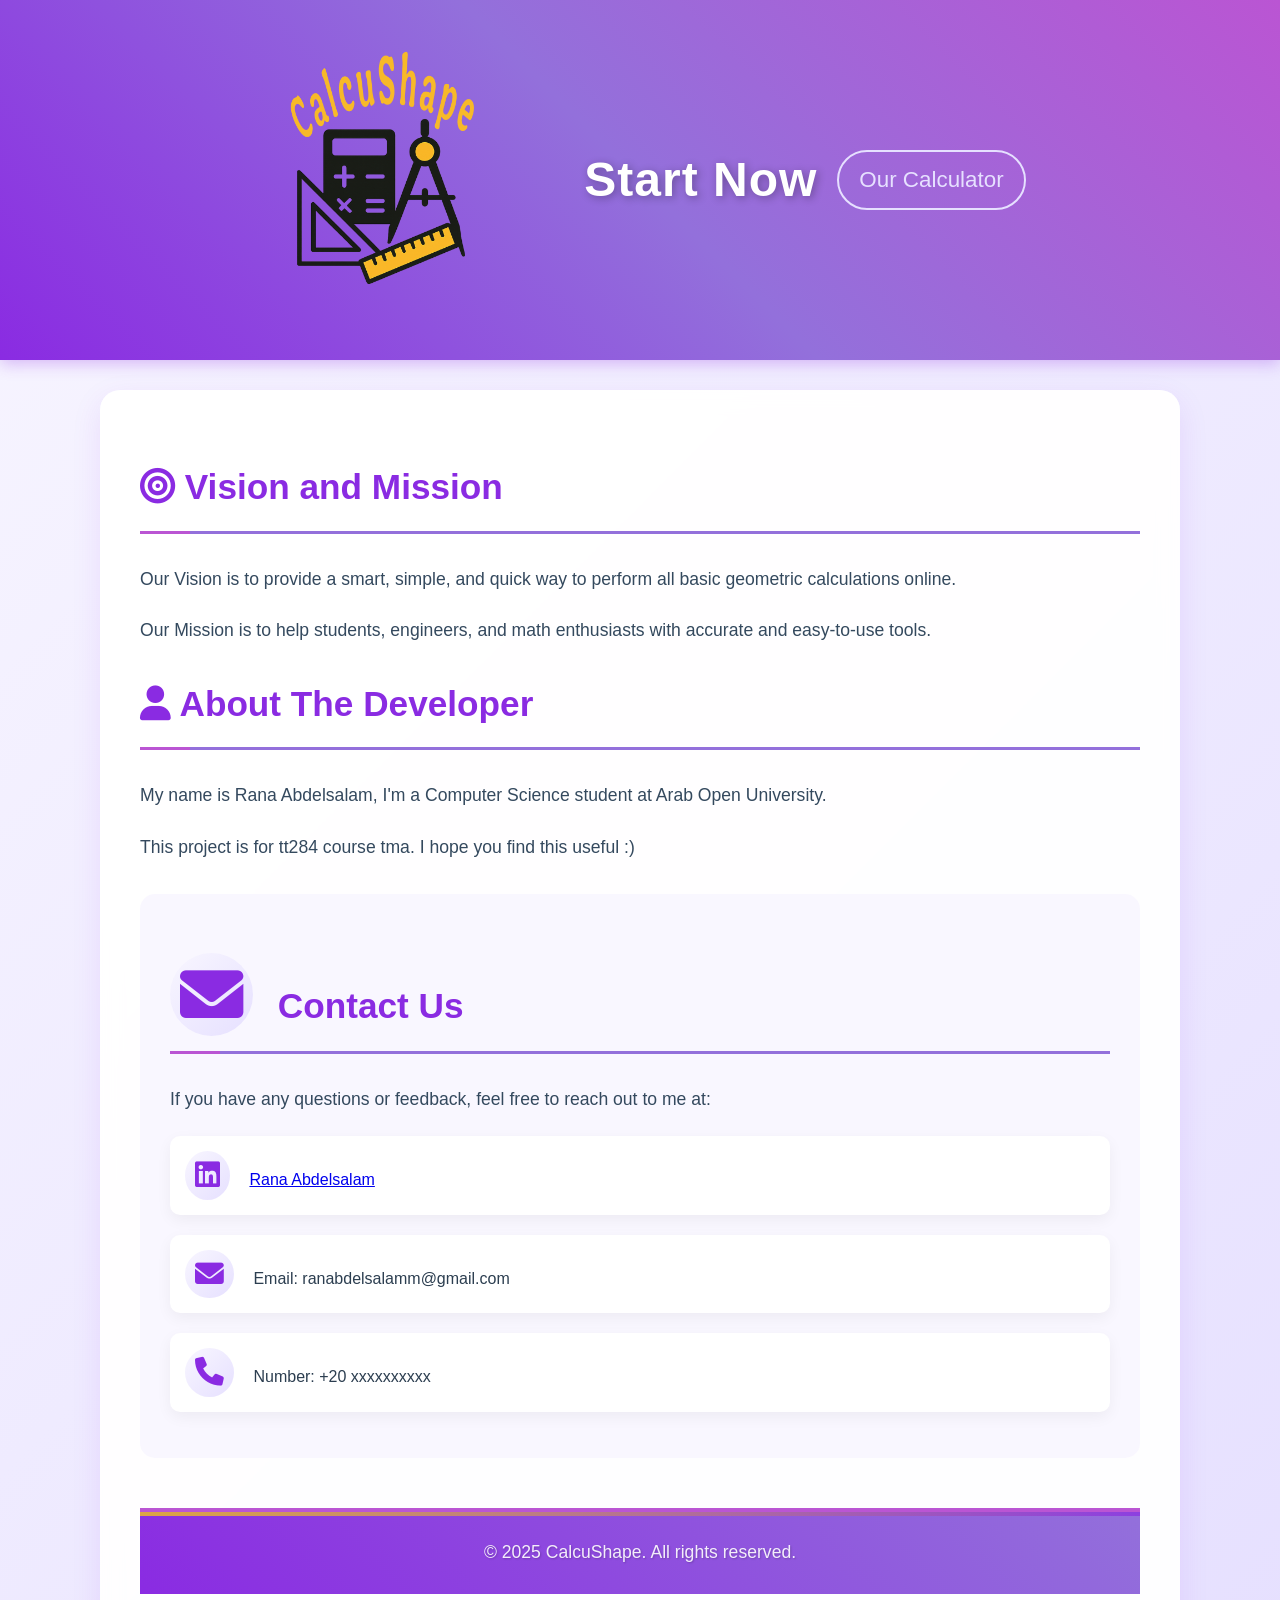
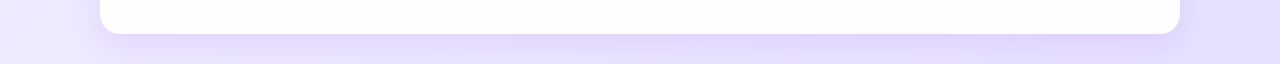
<file: index.html>
<!DOCTYPE html>
<html lang="en">
<head>
    <meta charset="UTF-8">
    <meta name="viewport" content="width=device-width, initial-scale=1.0">
    <title>CalcuShape</title>
    <link rel="stylesheet" href="style.css">
</head>
<body>
    <header>
        <div class="header">
            <img src="assets/logo.png" width="300" />
            <div class="header-text">
                <h1 class="animated-text">Start Now</h1>
                <a class="animated-link" href="calculations.html">Our Calculator</a>
            </div>
        </div>
    </header>
    <main>
        <div class="main-content">
            <div class="Vision-mission">
                <h2><i class="fas fa-bullseye"></i> Vision and Mission</h2>
                <p>Our Vision is to provide a smart, simple, and quick way to perform all basic geometric calculations online.</p>
                <p>Our Mission is to help students, engineers, and math enthusiasts with accurate and easy-to-use tools.</p>
            </div>
            <div class="About-developer">
                <h2><i class="fas fa-user"></i> About The Developer</h2>
                <p>My name is Rana Abdelsalam, I'm a Computer Science student at Arab Open University.</p>
                <p>This project is for tt284 course tma. I hope you find this useful :)</p>
            </div>
            <div class="Contact-me">
                <h2><i class="fas fa-envelope"></i> Contact Us</h2>
                <p>If you have any questions or feedback, feel free to reach out to me at:</p>
                <ul>
                    <li><i class="fab fa-linkedin"></i> <a href="https://www.linkedin.com/in/rana-abdelsalam-23853725b">Rana Abdelsalam</a></li>
                    <li><i class="fas fa-envelope"></i> Email: ranabdelsalamm@gmail.com</li>
                    <li><i class="fas fa-phone"></i> Number: +20 xxxxxxxxxx</li>
                </ul>
                <link rel="stylesheet" href="https://cdnjs.cloudflare.com/ajax/libs/font-awesome/6.0.0-beta3/css/all.min.css">

            </div>
            <footer>
                <p>&copy; 2025 CalcuShape. All rights reserved.</p>
            </footer>
        </div>
    </main>
    </body>
</html>
</file>
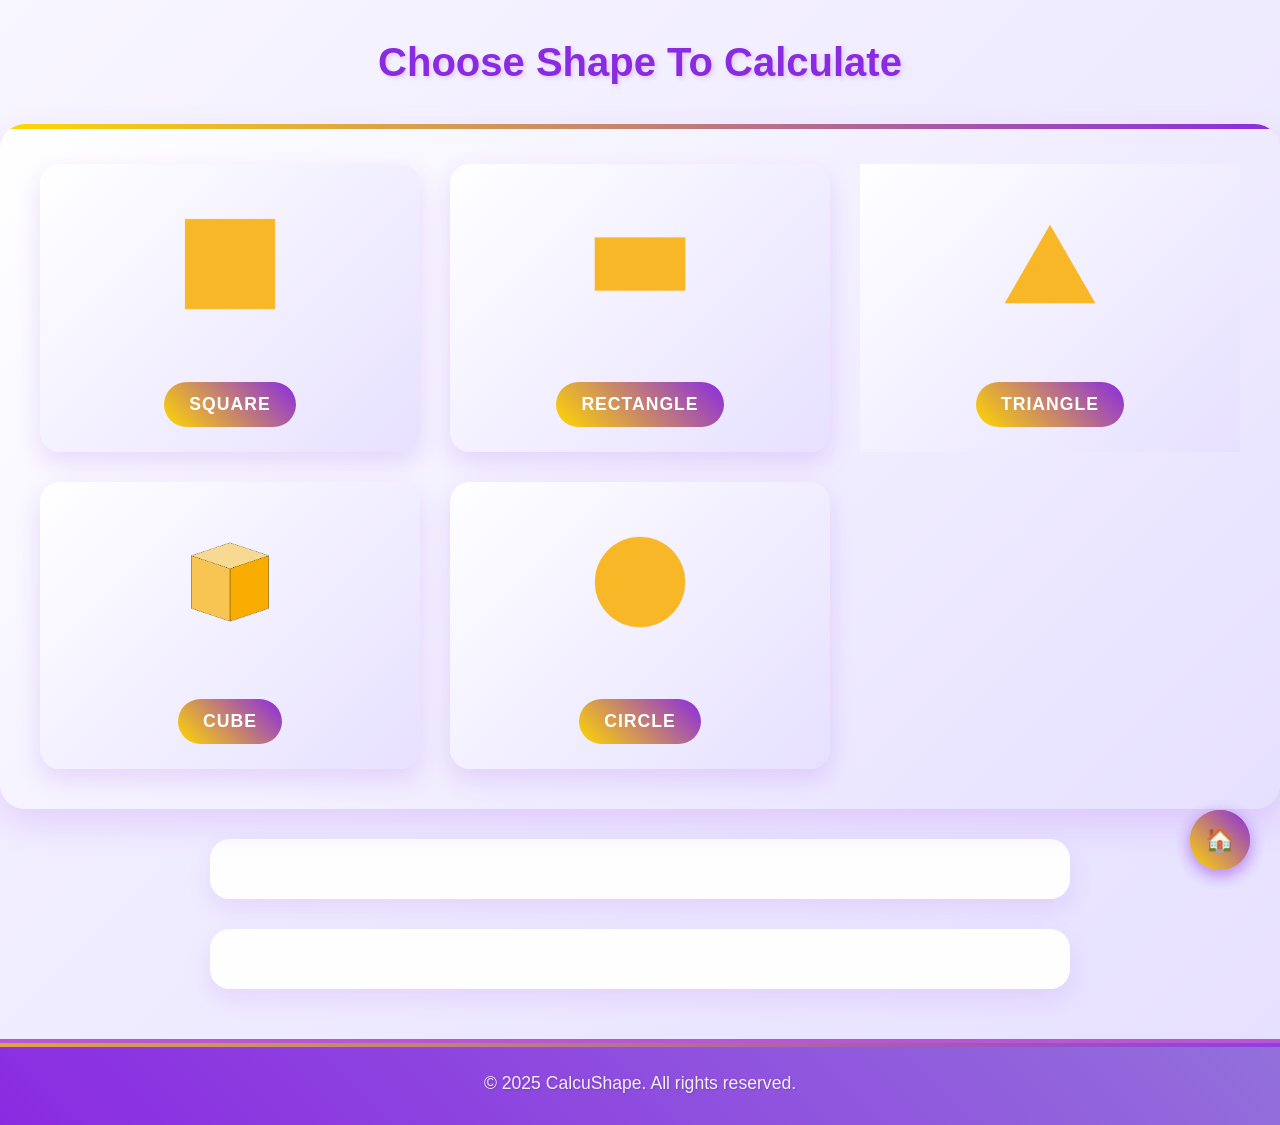
<file: calculations.html>
<!DOCTYPE html>
<html lang="en">
<head>
    <meta charset="UTF-8">
    <meta name="viewport" content="width=device-width, initial-scale=1.0">
    <title>Our Calculator</title>
    <link rel="stylesheet" href="style.css">
</head>
<body>
    <a href="index.html" class="home-icon">
    <i class="fas fa-home"></i>
    <a href="index.html" class="home-icon">
    <i class="fas fa-arrow-left"></i>
</a>
</a>
    <header>
        <h1>Choose Shape To Calculate</h1>
    </header>
    <main>
        <div class="calculator-container">
            <div class="square">
                <img src="assets/square.png" alt="Square" width="200">
                <div class="square-button">
                <button onclick="showInputs('square'); scrollToInputs()">Square</button>
                </div>
            </div>
            <div class="rectangle">
                <img src="assets/rectangle.png" alt="Rectangle" width="200">
                <div class="rectangle-button">
                <button onclick="showInputs('rectangle'); scrollToInputs()">Rectangle</button>
                </div>
            </div>
            <div class="triangle">
                <img src="assets/triangle.png" alt="Triangle" width="200">
                <div class="triangle-button">
                <button onclick="showInputs('triangle'); scrollToInputs()">Triangle</button>
                </div>
            </div>
            <div class="circle">
                <img src="assets/circle.png" alt="Circle" width="200">
                <div class="circle-button">
                <button onclick="showInputs('circle'); scrollToInputs()">Circle</button>
                </div>
            </div>
            <div class="cube">
                <img src="assets/cube.png" alt="Cube" width="200">
                <div class="cube-button">
                <button onclick="showInputs('cube'); scrollToInputs()">Cube</button>
                </div>
            </div>
        </div>
        <section id="inputsSection">
        </section>
        <section id="resultSection">
        </section>
    </main>
    <footer>
        <p>&copy; 2025 CalcuShape. All rights reserved.</p>
    </footer>
    <script src="script.js"></script>
</body>
</html>
</file>
<file: style.css>
body {
    font-family: 'Segoe UI', 'Arial', sans-serif;
    margin: 0;
    padding: 0;
    background: linear-gradient(135deg, #f8f6ff 0%, #e6e0ff 100%);
    color: #2c3e50;
    line-height: 1.6;
}


.header {
    background: linear-gradient(45deg, #8a2be2, #9370db, #ba55d3);
    padding: 30px;
    text-align: center;
    box-shadow: 0 4px 15px rgba(138, 43, 226, 0.3);
    position: relative;
    overflow: hidden;
    display: flex;
    align-items: center;
    justify-content: center;
    gap: 30px;
}

.header img {
    max-width: 300px;
    height: auto;
    border-radius: 0; 
    box-shadow: none; 
    transition: transform 0.3s ease;
    flex-shrink: 0;
}


.header-text {
    position: relative;
    z-index: 2;
    padding: 20px;
    text-align: right;
    display: flex;
    align-items: center;
    gap: 20px;
    justify-content: center;
}

.header-text h1 {
    color: #ffffff;
    font-size: 3em;
    margin: 0;
    text-shadow: 2px 2px 8px rgba(0, 0, 0, 0.3);
    letter-spacing: 1px;
    font-weight: 700;
    display: inline-block;
}

.header-text a {
    color: #e6e0ff;
    font-size: 1.4em;
    text-decoration: none;
    padding: 10px 20px;
    border: 2px solid #e6e0ff;
    border-radius: 30px;
    display: inline-block;
    margin: 0;
    transition: all 0.3s ease;
    white-space: nowrap;
}

.header-text a:hover {
    background: #e6e0ff;
    color: #8a2be2;
    transform: translateY(-3px);
    box-shadow: 0 5px 15px rgba(230, 224, 255, 0.3);
}


.main-content {
    padding: 40px;
    max-width: 1000px;
    margin: 30px auto;
    background: rgba(255, 255, 255, 0.95);
    border-radius: 20px;
    box-shadow: 0 10px 30px rgba(138, 43, 226, 0.1);
    backdrop-filter: blur(10px);
}


h2 {
    color: #8a2be2;
    border-bottom: 3px solid #9370db;
    padding-bottom: 15px;
    margin-bottom: 30px;
    font-size: 2.2em;
    position: relative;
}

h2::after {
    content: '';
    position: absolute;
    bottom: -3px;
    left: 0;
    width: 50px;
    height: 3px;
    background: #ba55d3;
}


p {
    line-height: 1.8;
    margin-bottom: 20px;
    color: #34495e;
    font-size: 1.1em;
}


.Contact-me {
    background: rgba(248, 246, 255, 0.8);
    padding: 30px;
    border-radius: 15px;
    margin-top: 30px;
}

.Contact-me ul {
    list-style-type: none;
    padding: 0;
    display: grid;
    gap: 20px;
}

.Contact-me li {
    padding: 15px;
    border-radius: 10px;
    background: white;
    box-shadow: 0 5px 15px rgba(0, 0, 0, 0.05);
    transition: transform 0.3s ease;
}

.Contact-me li:hover {
    transform: translateX(10px);
}


.Contact-me i {
    color: #8a2be2;
    margin-right: 15px;
    font-size: 1.8em;
    padding: 10px;
    border-radius: 50%;
    background: linear-gradient(135deg, #f8f6ff 0%, #e6e0ff 100%);
    transition: all 0.3s ease;
}

.Contact-me i:hover {
    color: #9370db;
    transform: rotate(360deg) scale(1.2);
    box-shadow: 0 5px 15px rgba(138, 43, 226, 0.3);
}


footer {
    text-align: center;
    padding: 25px 20px;
    background: linear-gradient(45deg, #8a2be2, #9370db);
    color: white;
    position: relative;
    width: 100%;
    box-sizing: border-box;
    border-top: 4px solid #ba55d3;
    margin-top: 50px;
    overflow: hidden;
}

footer::before {
    content: '';
    position: absolute;
    top: 0;
    left: 0;
    right: 0;
    height: 4px;
    background: linear-gradient(90deg, #ffd700, #8a2be2);
    opacity: 0.7;
}

footer p {
    margin: 0;
    font-size: 1.1em;
    color: rgba(255, 255, 255, 0.9);
    text-shadow: 1px 1px 2px rgba(0, 0, 0, 0.2);
    position: relative;
    z-index: 1;
}

@media (max-width: 768px) {
    footer {
        padding: 20px 15px;
        margin-top: 30px;
    }
    
    footer p {
        font-size: 0.9em;
    }
}

@media (max-width: 576px) {
    footer {
        padding: 15px 10px;
        margin-top: 20px;
    }
}


@keyframes float {
    0% { transform: translateY(0px); }
    50% { transform: translateY(-10px); }
    100% { transform: translateY(0px); }
}

.animated-text {
    animation: float 3s ease-in-out infinite;
}


.calculator-container {
    display: grid;
    grid-template-columns: repeat(3, 1fr);
    grid-template-rows: auto auto;
    gap: 30px;
    padding: 40px;
    max-width: 1200px;
    margin: 0 auto;
}


html {
    scroll-behavior: smooth;
    scroll-padding-top: 20px;
}


.square, .rectangle, .triangle, .circle, .cube {
    background: linear-gradient(135deg, rgba(255, 255, 255, 0.95), rgba(230, 224, 255, 0.95));
    padding: 25px;
    border-radius: 20px;
    text-align: center;
    box-shadow: 0 10px 25px rgba(138, 43, 226, 0.15);
    transition: all 0.5s cubic-bezier(0.4, 0, 0.2, 1);
    position: relative;
    overflow: hidden;
    cursor: pointer;
    text-decoration: none;
}

.square:hover, .rectangle:hover, .triangle:hover, .circle:hover, .cube:hover {
    transform: translateY(-10px);
    box-shadow: 0 15px 30px rgba(138, 43, 226, 0.25);
    background: linear-gradient(135deg, rgba(138, 43, 226, 0.1), rgba(230, 224, 255, 0.95));
}


.triangle {
    background: linear-gradient(135deg, rgba(255, 255, 255, 0.95), rgba(230, 224, 255, 0.95));
    padding: 25px;
    border-radius: 0;
    text-align: center;
    box-shadow: none;
    transition: all 0.5s cubic-bezier(0.4, 0, 0.2, 1);
    position: relative;
    cursor: pointer;
    text-decoration: none;
}

.triangle:hover {
    transform: translateY(-10px);
    background: linear-gradient(135deg, rgba(138, 43, 226, 0.1), rgba(230, 224, 255, 0.95));
}


.circle, .cube {
    grid-row: 2;
}

.circle {
    grid-column: 2/3;
}


.calculator-container img {
    max-width: 150px;
    height: auto;
    margin-bottom: 20px;
    transition: transform 0.3s ease;
    animation: floatShape 3s ease-in-out infinite;
}

@keyframes floatShape {
    0% { transform: translateY(0); }
    50% { transform: translateY(-10px); }
    100% { transform: translateY(0); }
}


.calculator-container button {
    background: linear-gradient(45deg, #ffd700, #8a2be2);
    color: white;
    padding: 12px 25px;
    border: none;
    border-radius: 25px;
    font-size: 1.1em;
    cursor: pointer;
    transition: all 0.3s ease;
    text-transform: uppercase;
    letter-spacing: 1px;
    margin-top: 15px;
    font-weight: 600;
}

.calculator-container button:hover {
    transform: translateY(-3px);
    box-shadow: 0 5px 15px rgba(255, 215, 0, 0.3);
    background: linear-gradient(45deg, #8a2be2, #ffd700);
}


header h1 {
    color: #8a2be2;
    text-align: center;
    font-size: 2.5em;
    margin: 30px 0;
    text-shadow: 2px 2px 4px rgba(138, 43, 226, 0.2);
}


#inputsSection, #resultSection {
    background: rgba(255, 255, 255, 0.95);
    padding: 30px;
    border-radius: 20px;
    margin: 30px auto;
    max-width: 800px;
    box-shadow: 0 10px 25px rgba(138, 43, 226, 0.1);
}


@media (max-width: 992px) {
    .calculator-container {
        grid-template-columns: repeat(2, 1fr);
        padding: 20px;
    }
    
    .circle {
        grid-column: 1/2;
    }
}

@media (max-width: 576px) {
    .calculator-container {
        grid-template-columns: 1fr;
    }
    
    .calculator-container img {
        max-width: 120px;
    }
    
    header h1 {
        font-size: 2em;
    }
}

.calculator-form {
    display: grid;
    gap: 20px;
    padding: 20px;
}

.input-group {
    display: flex;
    flex-direction: column;
    gap: 10px;
}

.input-group label {
    color: #8a2be2;
    font-weight: 600;
    font-size: 1.1em;
}

.input-group input {
    padding: 12px;
    border: 2px solid #e6e0ff;
    border-radius: 8px;
    font-size: 1em;
    transition: all 0.3s ease;
}

.input-group input:focus {
    border-color: #8a2be2;
    box-shadow: 0 0 10px rgba(138, 43, 226, 0.2);
    outline: none;
}

.calculator-btn {
    background: linear-gradient(45deg, #8a2be2, #9370db);
    color: white;
    padding: 15px 30px;
    border: none;
    border-radius: 30px;
    font-size: 1.2em;
    cursor: pointer;
    transition: all 0.3s ease;
    margin-top: 20px;
}

.calculator-btn:hover {
    transform: translateY(-3px);
    box-shadow: 0 5px 15px rgba(138, 43, 226, 0.3);
    background: linear-gradient(45deg, #9370db, #ba55d3);
}

.result-container {
    background: #f8f6ff;
    padding: 20px;
    border-radius: 15px;
    margin-top: 30px;
    border-left: 4px solid #8a2be2;
}

.result-text {
    color: #8a2be2;
    font-size: 1.2em;
    font-weight: 600;
    margin: 0;
}


.error-message {
    color: #ff4757;
    background: rgba(255, 71, 87, 0.1);
    padding: 10px 20px;
    border-radius: 8px;
    margin-top: 10px;
    display: none;
}

.success-message {
    color: #2ed573;
    background: rgba(46, 213, 115, 0.1);
    padding: 10px 20px;
    border-radius: 8px;
    margin-top: 10px;
    display: none;
}


@media (max-width: 768px) {
    .calculator-container {
        margin: 15px;
        padding: 20px;
    }

    .calculator-form {
        gap: 15px;
        padding: 10px;
    }

    .calculator-btn {
        padding: 12px 25px;
        font-size: 1.1em;
    }
}

@media (max-width: 768px) {
    .header {
        flex-direction: column;
        gap: 15px;
    }
    
    .header img {
        max-width: 80%;
    }
    
    .header-text {
        text-align: center;
    }
    
    .header-text h1 {
        font-size: 2em;
    }
    
    .main-content {
        padding: 20px;
        margin: 15px;
    }
    
    .Contact-me li {
        padding: 10px;
    }
}


.calculator-icon {
    color: #ffd700;
    font-size: 2em;
    margin-bottom: 20px;
    animation: floatIcon 3s ease-in-out infinite;
}

@keyframes floatIcon {
    0% { transform: translateY(0); }
    50% { transform: translateY(-15px); }
    100% { transform: translateY(0); }
}


.calculator-container {
    background: linear-gradient(135deg, rgba(255, 255, 255, 0.95), rgba(230, 224, 255, 0.95));
    padding: 40px;
    border-radius: 25px;
    box-shadow: 0 15px 35px rgba(138, 43, 226, 0.15);
    position: relative;
    overflow: hidden;
}

.calculator-container::before {
    content: '';
    position: absolute;
    top: 0;
    left: 0;
    right: 0;
    height: 5px;
    background: linear-gradient(90deg, #ffd700, #8a2be2);
}

.input-group {
    background: rgba(255, 255, 255, 0.9);
    padding: 20px;
    border-radius: 15px;
    box-shadow: 0 5px 15px rgba(138, 43, 226, 0.1);
    margin-bottom: 20px;
    transition: transform 0.3s ease;
}

.input-group:hover {
    transform: translateY(-5px);
}

.input-group label {
    color: #8a2be2;
    font-weight: 600;
    font-size: 1.2em;
    margin-bottom: 10px;
    display: block;
}

.input-group input {
    width: 100%;
    max-width: 300px;
    padding: 15px 20px;
    margin: 10px 0;
    border: 2px solid #e6e0ff;
    border-radius: 12px;
    font-size: 1.2em;
    background: rgba(255, 255, 255, 0.95);
    transition: all 0.3s ease;
    box-shadow: 0 5px 15px rgba(138, 43, 226, 0.1);
}

#inputsSection input:focus {
    border-color: #8a2be2;
    box-shadow: 0 0 20px rgba(138, 43, 226, 0.2);
    transform: translateY(-2px);
    outline: none;
}

#inputsSection input::placeholder {
    color: #9370db;
    opacity: 0.7;
}


#calculateBtn {
    background: linear-gradient(45deg, #ffd700, #8a2be2);
    color: white;
    padding: 15px 40px;
    border: none;
    border-radius: 50px;
    font-size: 1.3em;
    font-weight: 600;
    cursor: pointer;
    transition: all 0.4s ease;
    margin: 20px auto;
    display: block;
    text-transform: uppercase;
    letter-spacing: 2px;
    position: relative;
    overflow: hidden;
}

#calculateBtn::before {
    content: '';
    position: absolute;
    top: 0;
    left: -100%;
    width: 100%;
    height: 100%;
    background: linear-gradient(90deg, transparent, rgba(255, 255, 255, 0.2), transparent);
    transition: 0.5s;
}

#calculateBtn:hover {
    transform: translateY(-5px);
    box-shadow: 0 10px 20px rgba(138, 43, 226, 0.3);
    background: linear-gradient(45deg, #8a2be2, #ffd700);
}

#calculateBtn:hover::before {
    left: 100%;
}

#calculateBtn:active {
    transform: translateY(2px);
}


.input-container {
    text-align: center;
    padding: 30px;
    background: linear-gradient(135deg, rgba(255, 255, 255, 0.95), rgba(230, 224, 255, 0.95));
    border-radius: 20px;
    margin: 20px auto;
    max-width: 400px;
    box-shadow: 0 15px 35px rgba(138, 43, 226, 0.15);
}

.input-container label {
    color: #8a2be2;
    font-size: 1.4em;
    font-weight: 600;
    margin-bottom: 15px;
    display: block;
    text-transform: uppercase;
    letter-spacing: 1px;
}


@media (max-width: 576px) {
    .radius-input {
        font-size: 1.1em;
        padding: 12px 15px;
    }
    
    .calculate-btn {
        padding: 12px 30px;
        font-size: 1.1em;
    }
    
    .input-container label {
        font-size: 1.2em;
    }
}

@media (max-width: 768px) {
    .shapes-container {
        grid-template-columns: 1fr;
    }
    
    .shapes-row {
        grid-template-columns: 1fr;
    }
}


.home-icon {
    position: fixed;
    bottom: 30px;
    right: 30px;
    background: linear-gradient(45deg, #ffd700, #8a2be2);
    color: white;
    width: 60px;
    height: 60px;
    border-radius: 50%;
    display: flex;
    align-items: center;
    justify-content: center;
    font-size: 24px;
    box-shadow: 0 5px 15px rgba(138, 43, 226, 0.3);
    cursor: pointer;
    transition: all 0.3s ease;
    z-index: 1000;
    text-decoration: none;
}

.home-icon i {
    font-size: 28px;
    color: white;
    animation: floatIcon 3s ease-in-out infinite;
}

.home-icon::after {
    content: '🏠';
    position: absolute;
    font-size: 24px;
    transition: all 0.3s ease;
}

.home-icon:hover::after {
    opacity: 1;
}

.home-icon:hover {
    transform: translateY(-5px) scale(1.1);
    box-shadow: 0 10px 20px rgba(255, 215, 0, 0.4);
    background: linear-gradient(45deg, #8a2be2, #ffd700);
}

.home-icon:hover i {
    opacity: 0;
}

@media (max-width: 576px) {
    .home-icon {
        width: 50px;
        height: 50px;
        font-size: 20px;
        bottom: 20px;
        right: 20px;
    }
}
</file>
